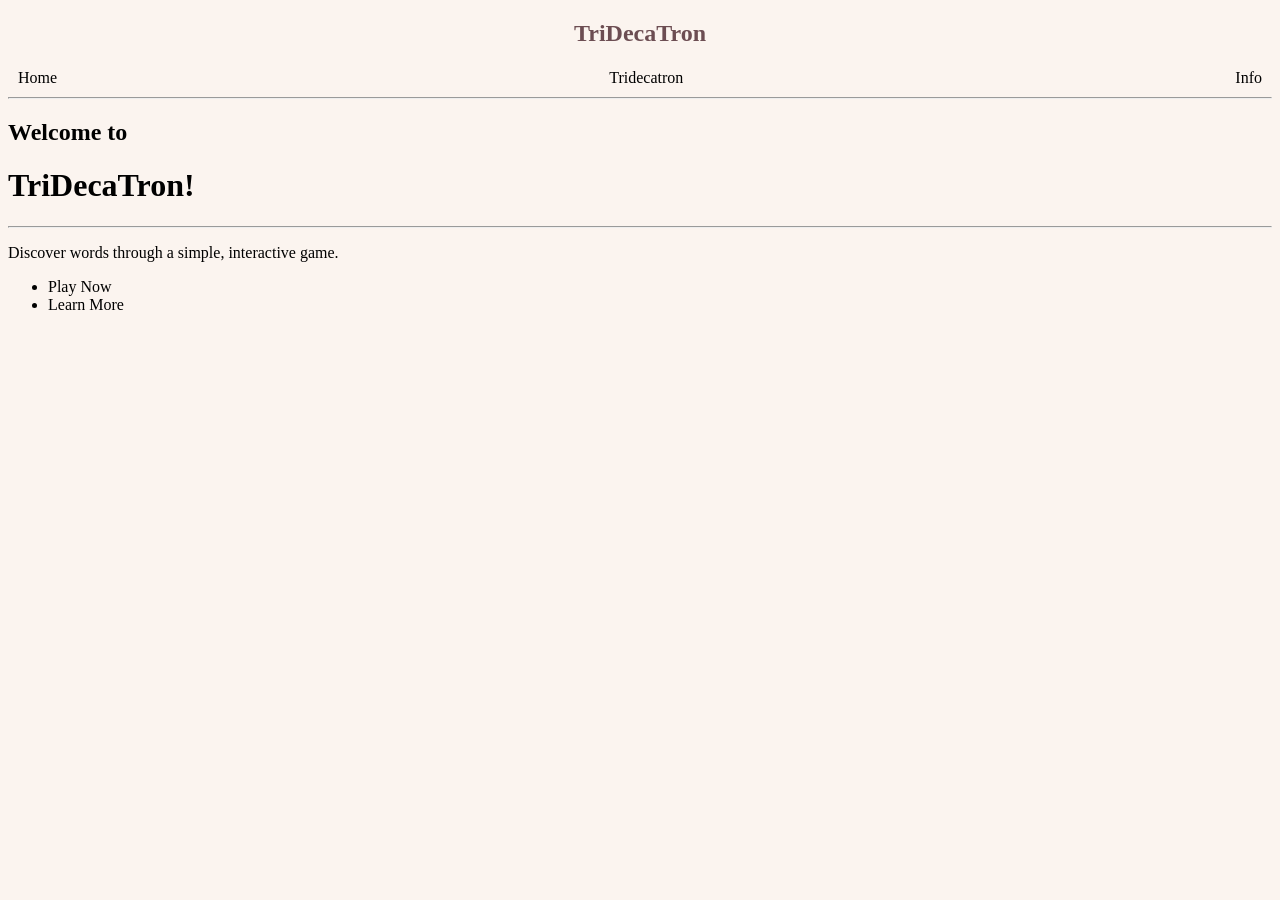
<file: Home.html>
<!DOCTYPE html>
<html lang="en">
<head>
    <meta charset="UTF-8">
    <meta name="viewport" content="width=device-width, initial-scale=1.0">
    <title>website</title>
    <link rel="stylesheet" href=styles.css>
</head>
<body>
    <nav>
        <div class="header">
            <h2 id="title">TriDecaTron</h2>
              <div class="top-buttons">
                  <a window.location.href="Home.html">Home</a>
                  <a window.location.href="tridecatron.html">Tridecatron</a>
                  <a window.location.href="info.html">Info</a>
              </div>
        </div>
        <hr>
    </nav>
    <div>
        <div>
            <h2> Welcome to </h2>
            <h1> TriDecaTron!</h1>
        </div>
        <hr>
        <div>
            <p>Discover words through a simple, interactive game.</p>
            <div>
                <ul>
                    <li><a>Play Now</a></li>
                    <li><a>Learn More</a></li>
                </ul>
            </div>
        </div>
    </div>

</body>
</html>
</file>
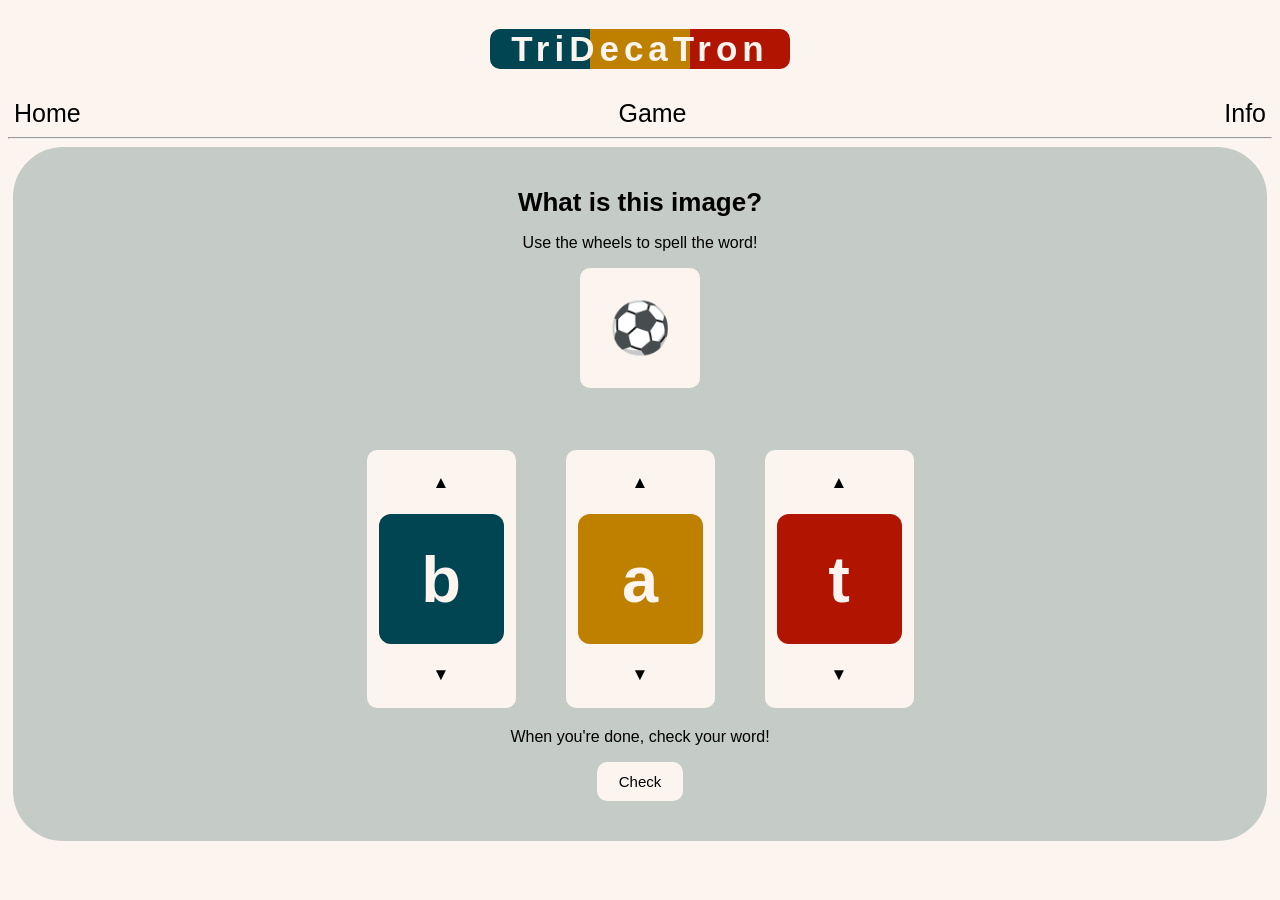
<file: tridecatron.html>
<!DOCTYPE html>
<html lang="en">
<head>
    <meta charset="UTF-8">
    <meta name="viewport" content="width=device-width, initial-scale=1.0">
    <title>TriDecaTron Gamepage</title>
    <link rel="stylesheet" href=tridecatron.css>
</head>
<body>
    <nav>

<!--header-->

        <div class="header">

            <!--title-->

            <a id="titleLink" href="tridecatron.html">
               <div id="title">
                   <h2>TriDecaTron</h2>
               </div>
            </a>

            <!--top buttons that lead to other pages-->

            <div class="top-buttons">
                <button id="homebutton"> <a href="index.html">Home</a> </button> 
                <button id="gamebutton"> <a href="tridecatron.html">Game</a> </button>
                <button id="infobutton"> <a href="info.html">Info</a> </button>
            </div>

        </div>

        <hr>

    </nav>

<!--body box-->

    <div class="home-box">

    <!--game box-->

        <div class="game-box">

            <!--text/gamebox title-->

               <div class="top-row">

                   <h2>What is this image?</h2>

               </div>

            <!--text and image above wheels-->

            <div class="image-div">

                <div>
                   <p class="instruction">Use the wheels to spell the word!</p>
                </div> 

                <div>
                   <p id="image"></p>
                </div>

                <p id="rightWrong"></p>

            </div>

            <!--wheels with the letters-->
            
            <div class="letter-wheels">
               <div id="wheelOne" data-letters="b,p,m,f,s,t,h,w,c,n">
                   <button class="up-button">▲</button>
                   <h1>b</h1>
                   <button class="down-button">▼</button>
               </div>

               <div id="wheelTwo" data-letters="a,o,u,i,e,ea,oo,ee,ai,ou">
                   <button class="up-button">▲</button>
                   <h1>a</h1>
                   <button class="down-button">▼</button>
               </div>

               <div id="wheelThree" data-letters="t,ll,n,d,r,g,nd,m,ng,w">
                   <button class="up-button">▲</button>
                   <h1>t</h1>
                   <button class="down-button">▼</button>
               </div>
            </div>

            <div>
                <p class="instruction">When you're done, check your word!</p>
            </div>

            <!--control buttons-->
            
            <div class="bottom-button">
                <button id="check">Check</button>
            </div>

            <div id="endPopup">
                <button id="close">&times;</button>
                <p>You've completed the quiz! </p>
            </div>
            
        </div>

    </div>

    <script src="tridecatron.js"></script>

</body>
</html
</file>
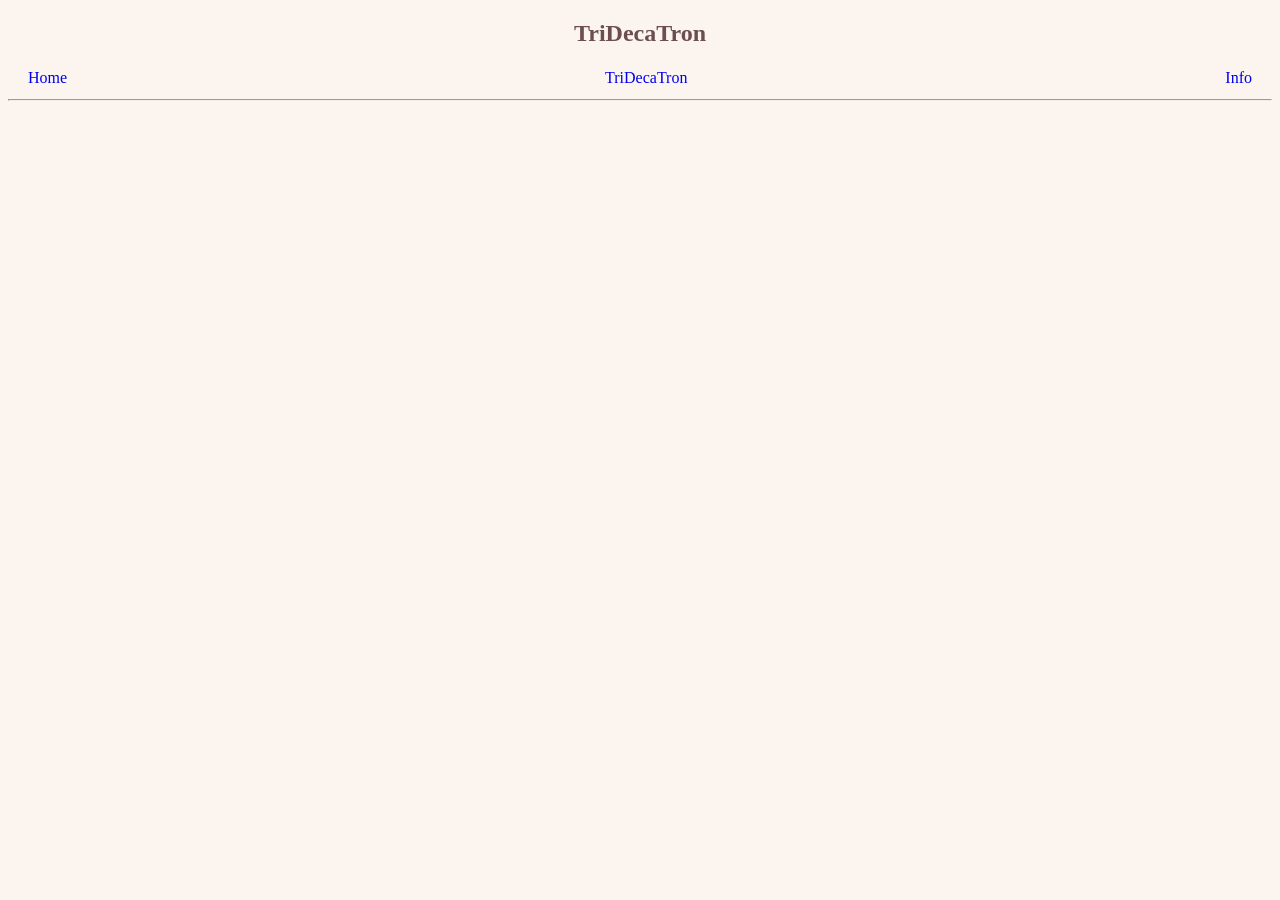
<file: TriDecaTron/info.html>
<!DOCTYPE html>
<html lang="en">
<head>
    <meta charset="UTF-8">
    <meta name="viewport" content="width=device-width, initial-scale=1.0">
    <title>website</title>
    <link rel="stylesheet" href=info.css>
</head>
<body>
 <nav>
        <div class="header">
            <h2 id="title">TriDecaTron</h2>
              <div class="top-buttons">
                  <a href="Home.html">Home</a>
                  <a href="tridecatron.html">TriDecaTron</a>
                  <a href="info.html">Info</a>
              </div>
        </div>
        <hr>
    </nav>
</body>
</html>
</file>
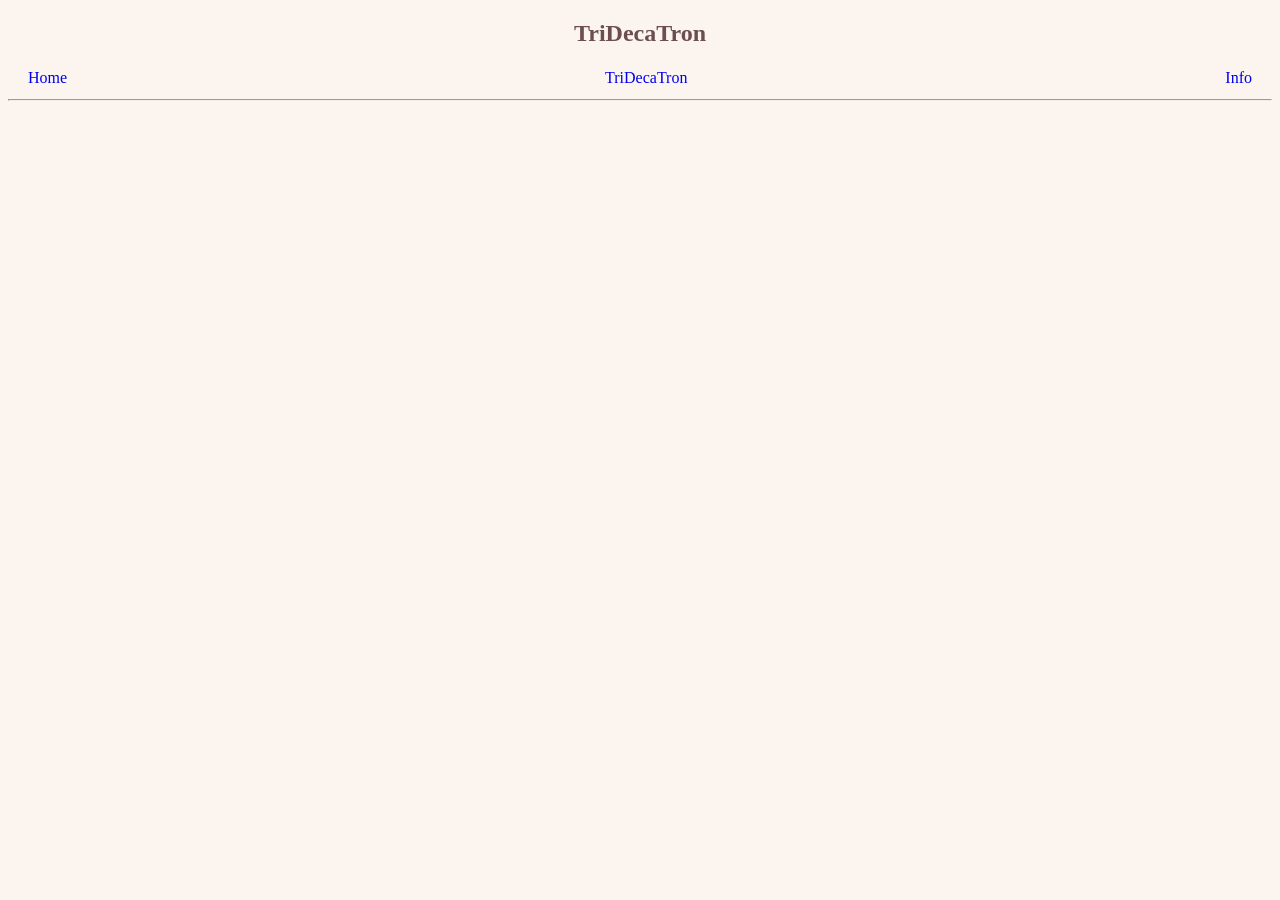
<file: TriDecaTron/tridecatron.html>
<!DOCTYPE html>
<html lang="en">
<head>
    <meta charset="UTF-8">
    <meta name="viewport" content="width=device-width, initial-scale=1.0">
    <title>website</title>
    <link rel="stylesheet" href=tridecatron.css>
</head>
<body>
 <nav>
        <div class="header">
            <h2 id="title">TriDecaTron</h2>
              <div class="top-buttons">
                  <a href="Home.html">Home</a>
                  <a href="tridecatron.html">TriDecaTron</a>
                  <a href="info.html">Info</a>
              </div>
        </div>
        <hr>
    </nav>
</body>
</html>
</file>
